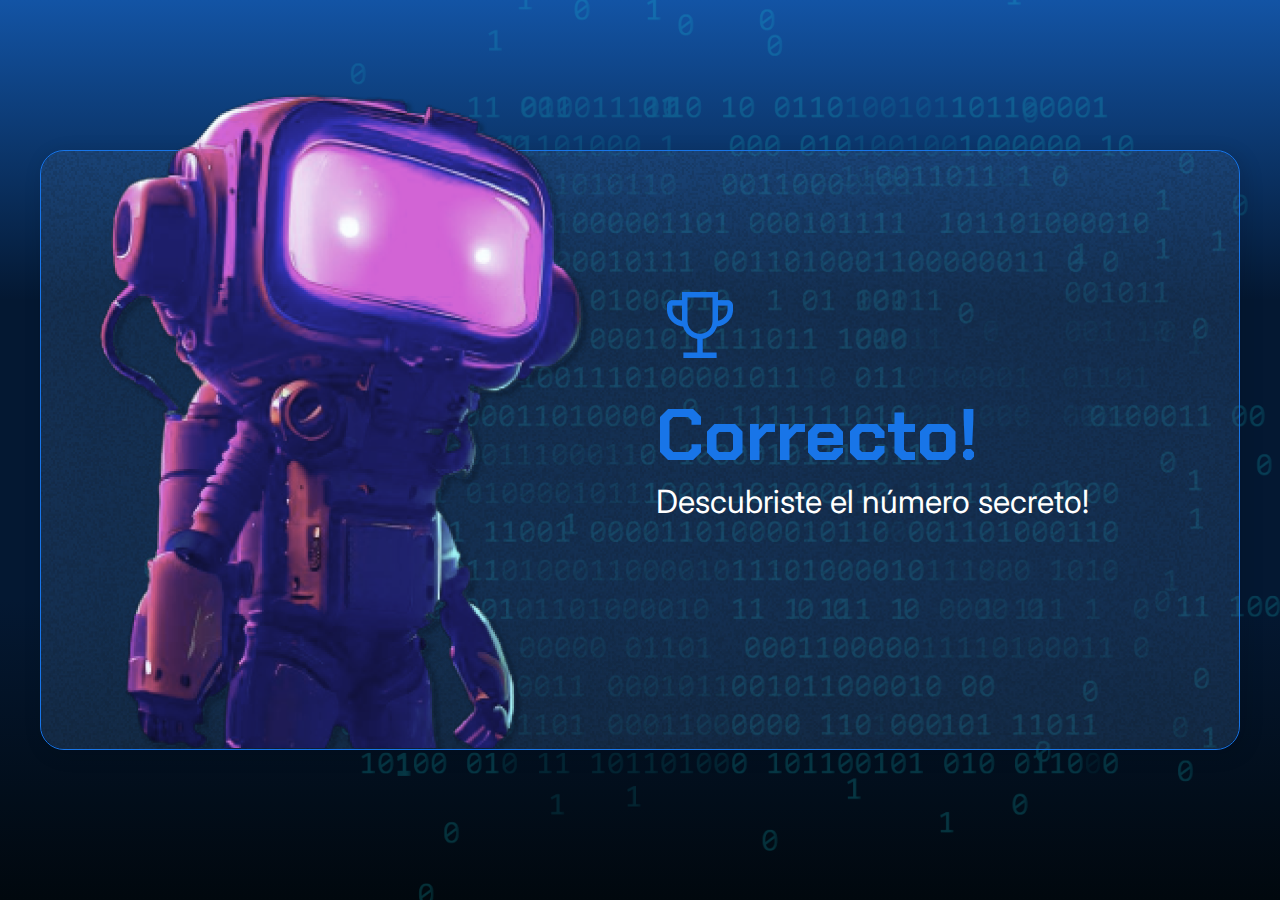
<file: 2034-logica-programacion-1-Aula1/index.html>
<!DOCTYPE html>
<html lang="es-mx">

<head>
    <meta charset="UTF-8">
    <meta name="viewport" content="width=device-width, initial-scale=1.0">
    <link rel="preconnect" href="https://fonts.googleapis.com">
    <link rel="preconnect" href="https://fonts.gstatic.com" crossorigin>
    <link href="https://fonts.googleapis.com/css2?family=Chakra+Petch:wght@700&family=Inter:wght@400;700&display=swap"
        rel="stylesheet">
    <link rel="stylesheet" href="style.css">
    <title>JS Game</title>
</head>

<body>
    <div class="container">
        <div class="container__contenido">
            <img src="./img/robot.png" alt="Robot" class="container__imagen-robot" />
            <div class="container__informaciones">
                <img src="./img/trophy.png" alt="Icono de trofeo" />
                 <div class="container__texto">
                    <h1><span class="container__texto-azul">Correcto!</span></h1>
                    <h2>Descubriste el número secreto!</h2>
                </div>
            </div>
        </div>
    </div>
    <script src="app.js"></script> <!-- Aqí estamos enlazando el archivo JS -->
</body>
</html>
</file>
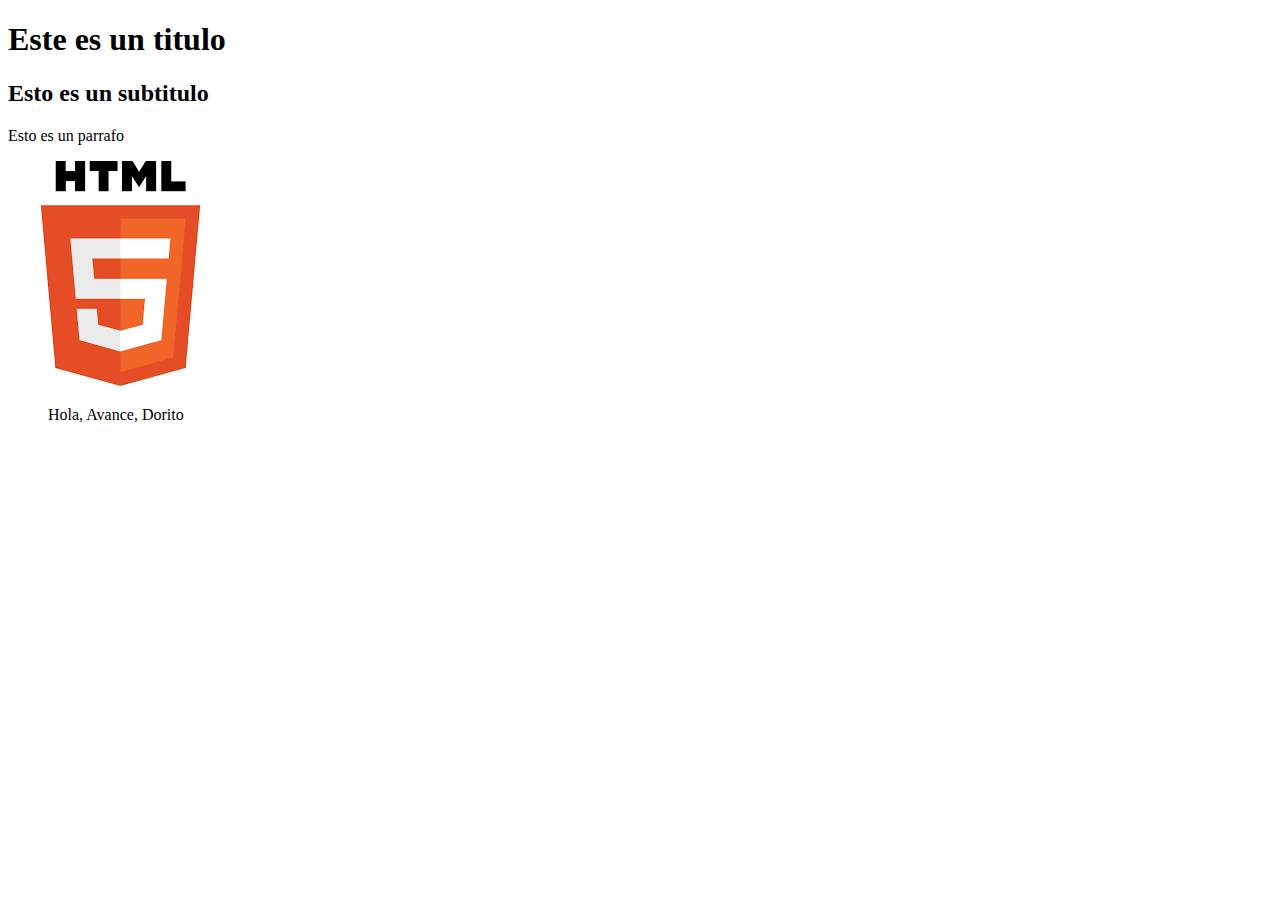
<file: Curso de HTML/index.html>
<!DOCTYPE html>
<html lang="en">
<head>
    <meta charset="UTF-8">
    <meta name="viewport" content="width=device-width, initial-scale=1.0">
    <title>Curso</title>
    <h1> Este es un titulo</h1>
    <h2>Esto es un subtitulo</h2>
    <p>Esto es un parrafo</p>

</head>
<body>

    <img src="html-5.png" alt="Logo de HTML 5">
<ol>Hola, Avance, Dorito</ol>

<header></header>
<main></main>

<footer></footer>

</body>
</html>
</file>
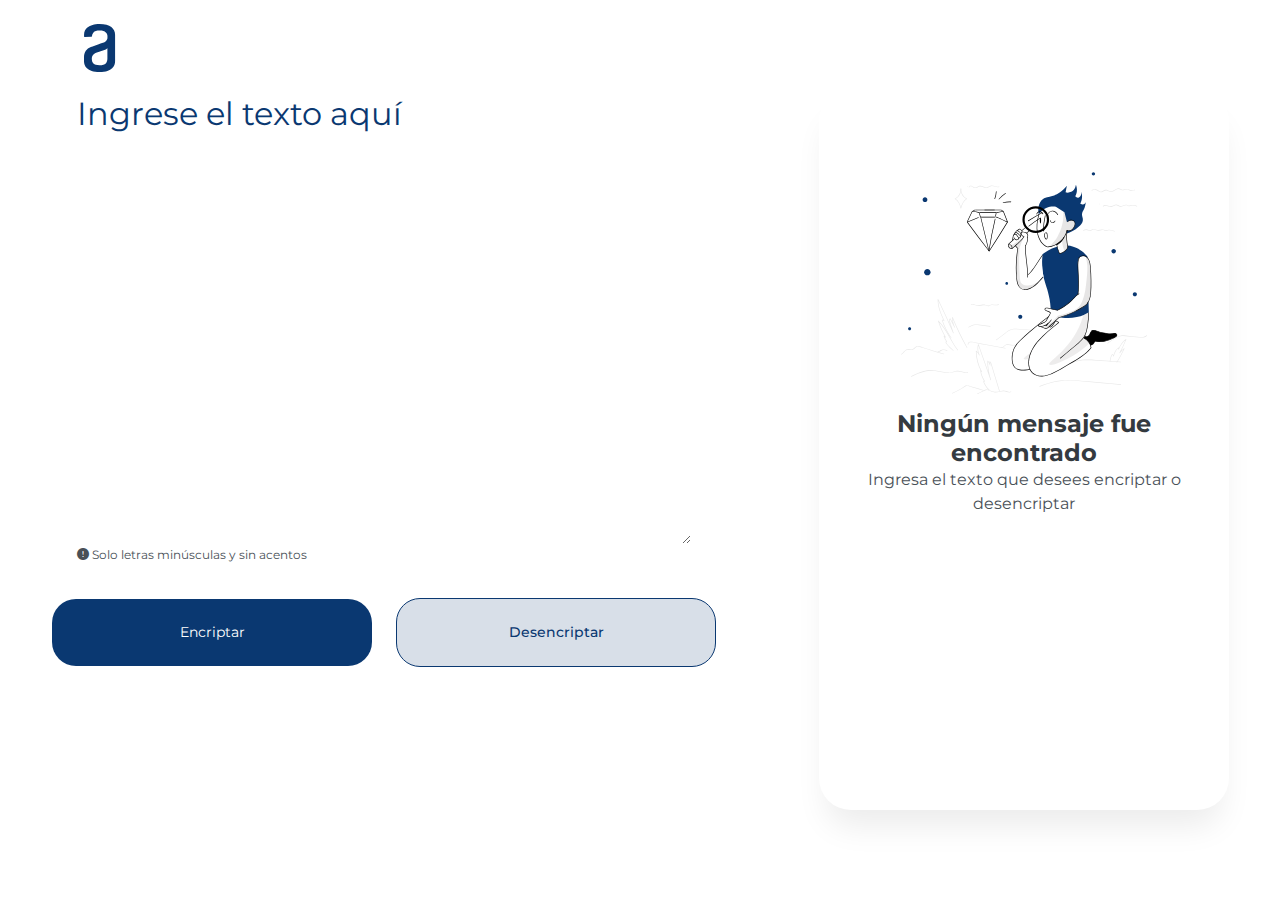
<file: Encriptador/index.html>
<!DOCTYPE html>
<html lang="es">
  <head>
    <meta charset="UTF-8" />
    <meta name="viewport" content="width=device-width, initial-scale=1.0" />

    <!-- === Global CSS === -->
    <link
      href="https://cdn.jsdelivr.net/npm/bootstrap-icons@1.10.0/font/bootstrap-icons.css"
      rel="stylesheet"
    />
    <link rel="icon" type="image/x-icon" href="assets/icon.ico">
    <link rel="stylesheet" href="css/global.css" />

    <!-- === CSS RESPONSIVE === -->
    <link
      rel="stylesheet"
      href="css/desktop.css"
      media="screen and (min-width: 1024px)"
    />
    <link
      rel="stylesheet"
      href="css/tablet.css"
      media="screen and (min-width: 481px) and (max-width: 1023px)"
    />
    <link
      rel="stylesheet"
      href="css/movil.css"
      media="screen and (max-width: 480px)"
    />

    <title>Encriptador</title>
  </head>
  <body>
    <!-- === Welcome to my code === -->

    <header>
      <img src="assets/logo.svg" alt="Image_Alura" class="logo_search" />
    </header>

    <main class="main_father">
      <section class="child_main">
        <div class="div_area">
          <textarea
            name=""
            id="text_input"
            cols="30"
            rows="10"
            placeholder="Ingrese el texto aquí"
          ></textarea>
          <label for="text_input" id="allowed_text">
            <i class="bi bi-exclamation-circle-fill"></i> Solo letras minúsculas
            y sin acentos
          </label>
        </div>

        <div class="div_input">
          <input
            type="button"
            value="Encriptar"
            id="encriptar"
            onclick="encriptar()"
          />
          <input
            type="button"
            value="Desencriptar"
            id="desencriptar"
            onclick="desencriptar()"
          />
        </div>
      </section>

      <section class="child_message">
        <div class="div_area_search">
          <img src="assets/Muñeco.svg" alt="" width="75%" id="doll" />
          <div class="search_message">
            <p class="text_interactive" id="text_result">
              Oye, no deberías hacer eso.
            </p>
            <h3 class="text_static_tittle" id="title_message">
              Ningún mensaje fue encontrado
            </h3>
            <p class="text_static" id="error_message">
              Ingresa el texto que desees encriptar o desencriptar
            </p>
          </div>
          <button
            class="button_copy"
            id="button_interactive"
            onclick="copiarTexto()"
          >
            Copiar
          </button>
        </div>
      </section>
    </main>
    

    <script src="Js/script.js"></script>
    <script src="Js/shake.js"></script>
  </body>
</html>
</file>
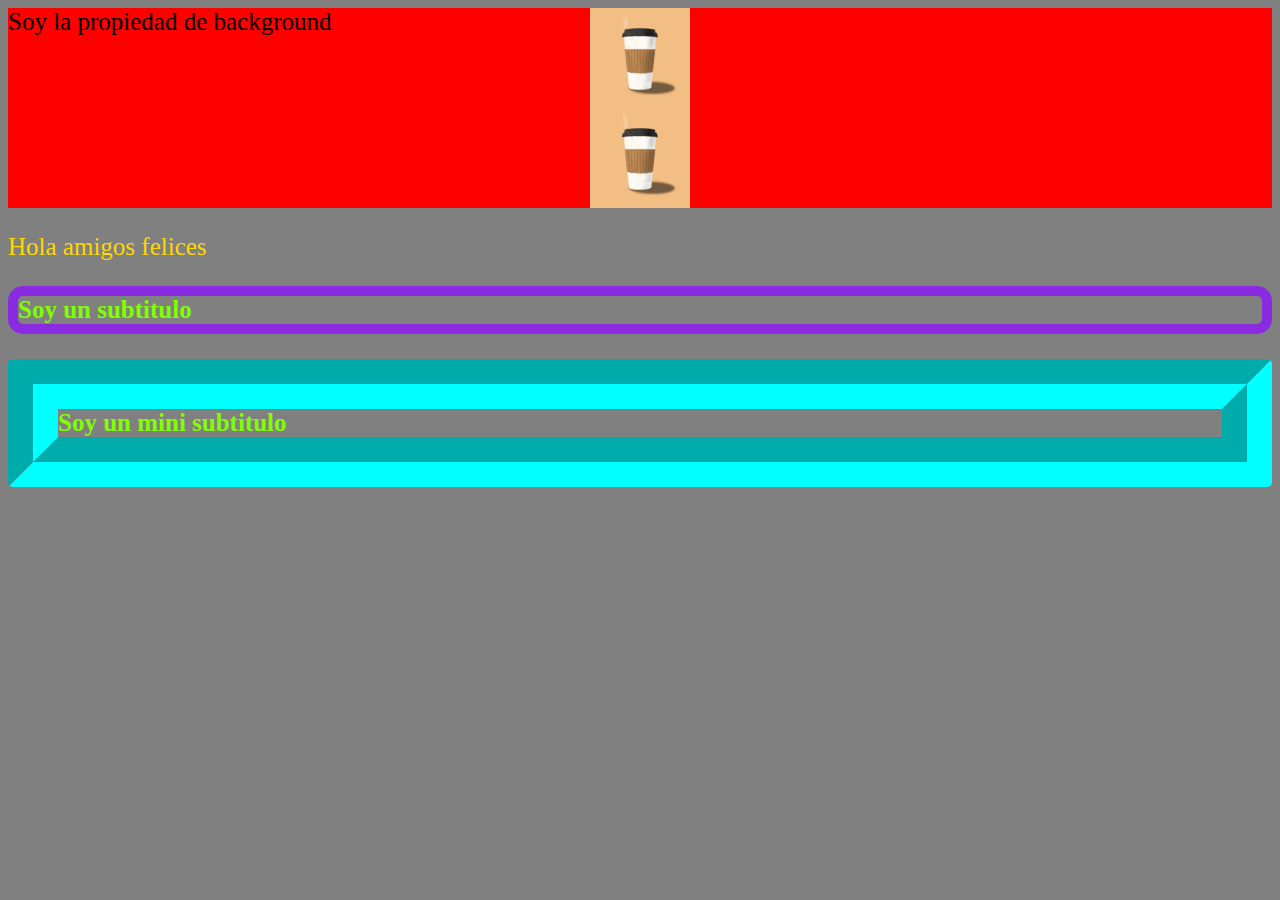
<file: Pruebas/index.html>
<!DOCTYPE html>
<html lang="es-mx">
<head>

    <title>Curso HTML</title>
    <!--Con la etiqueta de link agregamos la ruta de nuestro archivo para que exista la comunicacnión entre ellos-->
    <link rel="stylesheet" href="style.css">
</head>
<body>
    <article id="fondo">
            Soy la propiedad de background
    </article>
        
        <!-- <h1 class="color">Propiedad color</h1>
        <h1 id="titulo"> Hola amigos </h1>
        <p class="parrafo">Este es un parrafo</p>
        <p class="parrafo especial">Este es u n parrafo</p>
        <p class="especial">Este es un parrafo</p> -->
    <div>
        <p>Hola amigos felices</p>
        <h2>Soy un subtitulo</h2>
        <h3>Soy un mini subtitulo</h3>
    </div>

</body>
</html>
</file>
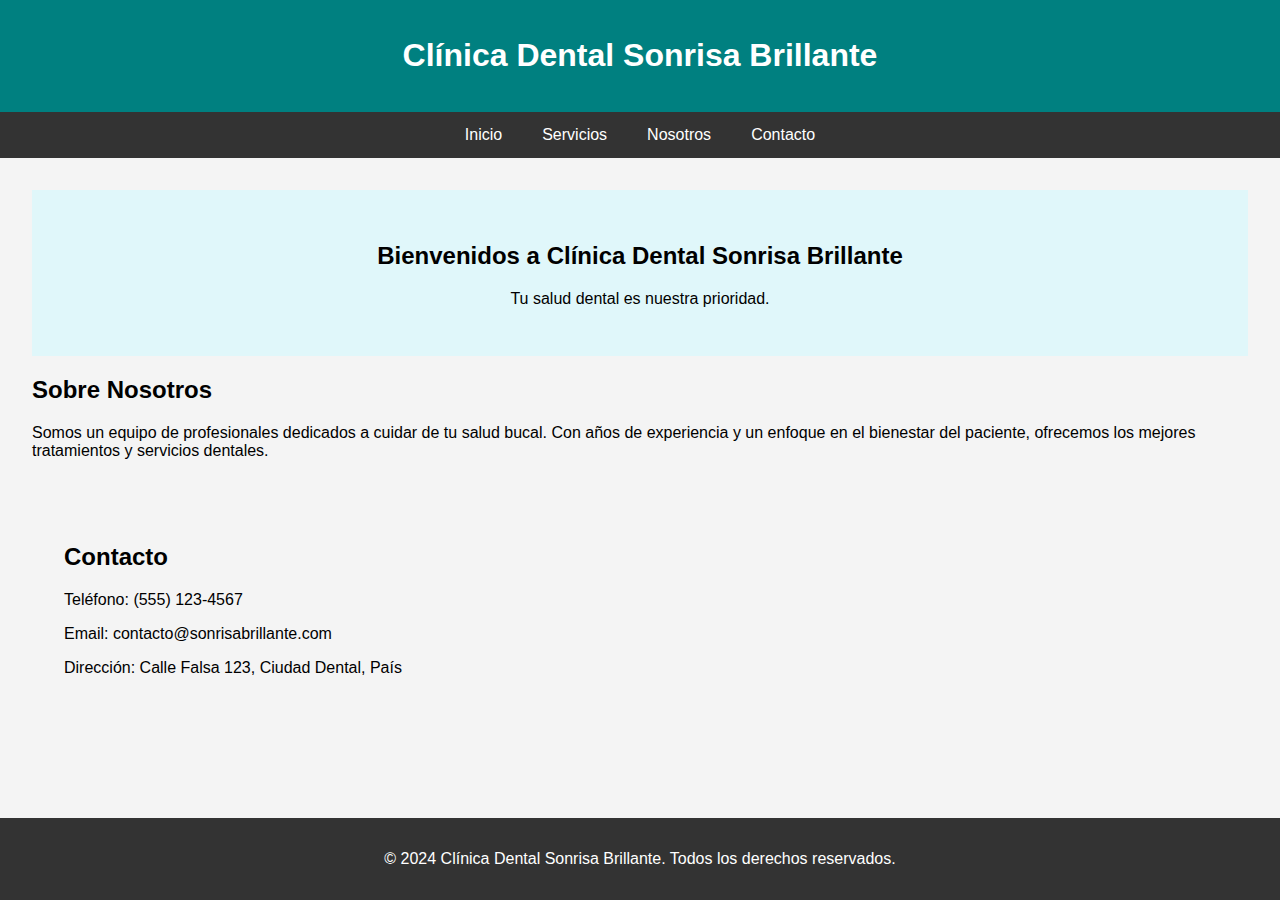
<file: Paginas/Pagina Dental/index.html>
<!DOCTYPE html>
<html lang="es-mx">
<head>
    <meta charset="UTF-8">
    <meta name="viewport" content="width=device-width, initial-scale=1.0">
    <title>Clínica Dental Sonrisa Brillante</title>
    <link rel="stylesheet" href="style.css">
</head>
<body>
    <header>
        <h1>Clínica Dental Sonrisa Brillante</h1>
    </header>
    <nav>
        <a href="index.html">Inicio</a>
        <a href="servicios.html">Servicios</a>
        <a href="nosotros.html">Nosotros</a>
        <a href="contacto.html">Contacto</a>
    </nav>
    <div class="container">
        <section id="inicio" class="hero">
            <h2>Bienvenidos a Clínica Dental Sonrisa Brillante</h2>
            <p>Tu salud dental es nuestra prioridad.</p>
        </section>
        <section id="nosotros" class="about">
            <h2>Sobre Nosotros</h2>
            <p>Somos un equipo de profesionales dedicados a cuidar de tu salud bucal. Con años de experiencia y un enfoque en el bienestar del paciente, ofrecemos los mejores tratamientos y servicios dentales.</p>
        </section>
        <section id="contacto" class="contact">
            <h2>Contacto</h2>
            <p>Teléfono: (555) 123-4567</p>
            <p>Email: contacto@sonrisabrillante.com</p>
            <p>Dirección: Calle Falsa 123, Ciudad Dental, País</p>
        </section>
    </div>
    <footer>
        <p>&copy; 2024 Clínica Dental Sonrisa Brillante. Todos los derechos reservados.</p>
    </footer>
</body>
</html>
</file>
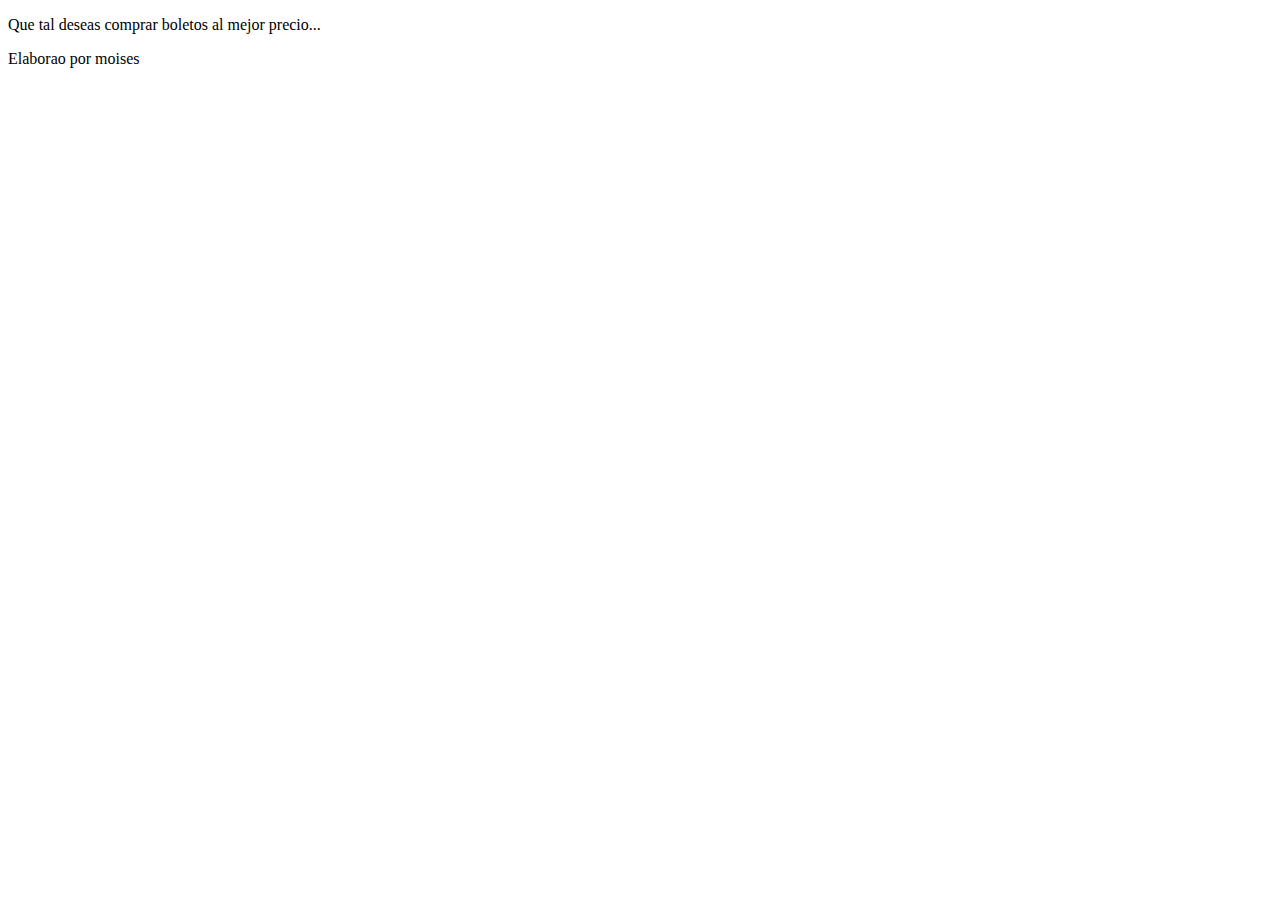
<file: Paginas/Pagina/index.html>
<!DOCTYPE html>
<html lang="en">
<head>
    <meta charset="UTF-8">
    <meta name="viewport" content="width=device-width, initial-scale=1.0">
    <title>Compra de boletos</title>
    <link rel="stylesheet" href="">
    <div>
    <p>Que tal deseas comprar boletos al mejor precio...</p>
    </div>
</head>
<body>
    <header></header>








</body>
    <footer>Elaborao por moises</footer>
</html>
</file>
<file: 2034-logica-programacion-1-Aula1/style.css>
* {
    box-sizing: border-box;
    margin: 0;
    padding: 0;
    color: white;
}

body {
    background: linear-gradient(#1354A5 0%, #041832 33.33%, #041832 66.67%, #01080E 100%);
    height: 100vh;
    display: flex;
    align-items: center;
    justify-content: center;
}


body::before {
    background-image: url("img/code.png");
    background-repeat: no-repeat;
    background-position: right;
    content: "";
    display: block;
    position: absolute;
    width: 100%;
    height: 100%;
    opacity: 0.4;
}

.container {
    width: 1200px;
    height: 600px;
    display: flex;
    align-items: center;
    justify-content: space-between;
    border-radius: 24px;
    border: 1px solid #1875E8;
    box-shadow: 4px 4px 20px 0px rgba(1, 8, 14, 0.15);
    background-image: url("img/Ruido.png");
    background-size: 100% 100%;
    position: relative;
}

.container__contenido {
    display: flex;
    align-items: center;
    position: absolute;
    bottom: 0;
}

.container__informaciones {
    flex: 1;
    padding: 20px;
}

.container__boton {
    border-radius: 16px;
    background: #1875E8;
    padding: 16px 24px;
    width: 100%;
    font-size: 24px;
    font-weight: 700;
    border: none;
    margin-top: 16px;
}

.container__texto {
    margin: 16px 0 16px 0;
}

.container__texto-azul {
    color: #1875E8;
}

h1 {
    font-family: 'Chakra Petch', sans-serif;
    font-size: 72px;
}

h2,
p,
button {
    font-family: 'Inter', sans-serif;
}

h2 {
    font-size: 32px;
    font-weight: 400;
}
</file>
<file: Encriptador/css/global.css>
@import url("https://fonts.googleapis.com/css2?family=Montserrat:ital,wght@0,100..900;1,100..900&display=swap");

* {
  box-sizing: border-box;
  margin: 0;
  padding: 0;
  font-family: "Montserrat", sans-serif;
}

html {
  font-size: 16px;
}

body {
  height: 100vh;
  width: 100vw;
}

@media screen and (max-height: 720px) {
  html {
    font-size: 12px;
  }
  body header img.logo_search {
    width: 70px;
    height: auto;
    margin: 10px;
  }
  section div.search_message h3.text_static_tittle {
    margin-top: 0;
    width: 100%;
  }
  section div.div_area_search {
    height: 110%;
  }
  section button.button_copy {
    transition: all 0.8s;
    padding: 15px 10px;
    width: 40%;
  }
 
}
</file>
<file: Encriptador/css/desktop.css>
header,
footer {
  height: 10vh;
}

main {
  height: 80vh;
}

/* === Logo Alura === */
header img.logo_search {
  margin: 1.5rem 0 1rem 2.5rem;
}

/* === Primera sección === */
section.child_main {
  width: 60%;
  height: 100%;
  float: left;
}

div.div_area {
  width: 80%;
  height: 70%;
  margin: 0 auto;
}

/* === Texarea y label === */
div.div_area textarea {
  display: block;
  height: 90%;
  min-height: 90%;
  max-height: 90%;
  width: 100%;
  min-width: 50%;
  max-width: 100%;
  border: none;
  outline: none;
  font-size: 2rem;
  color: #0a3871;
}

div.div_area textarea::placeholder {
  line-height: 3rem;
  color: #0a3871;
  font-weight: 400;
}

div.div_area label {
  text-align: center;
  line-height: 1.125rem;
  color: #495057;
  font-size: 0.75rem;
}

/* === Botones ===*/
div.div_input {
  text-align: center;
}

div.div_input input {
  display: inline-block;
  border-radius: 1.5rem;
  padding: 1.5rem;
  margin: 0.25rem 0.625rem;
  width: 20rem;
  line-height: 1.21rem;
  cursor: pointer;
  font-size: 0.85rem;
  transition: all 0.5s;
}

input[type="button"][value="Encriptar"] {
  background-color: #0a3871;
  border: none;
  color: #fff;
  font-weight: 400;
}

input[type="button"][value="Desencriptar"] {
  background-color: #d8dfe8;
  color: #000;
  border: 1px solid #0a3871;
  color: #0a3871;
  font-weight: 500;
}

input[type="button"][value="Desencriptar"]:hover {
  background-color: #f3f5fc;
}

input[type="button"][value="Encriptar"]:hover {
  background-color: #072b61;
}

/* === Segunda sección === */
section.child_message {
  width: 40%;
  height: 100%;
  float: right;
}

div.div_area_search {
  position: relative;
  width: 55%;
  height: 100%;
  margin: 0 auto;
  border-radius: 2rem;
  box-shadow: 0px 24px 32px -8px rgba(0, 0, 0, 0.08);
  text-align: center;
}

section.child_message div.search_message {
  text-align: center;
  padding: 0.75rem 0.75rem;
  height: auto;
  overflow: hidden;
  overflow-y: auto;
}

/* === Scroll bar === */
::-webkit-scrollbar {
  width: 0.625rem;
}

::-webkit-scrollbar-track {
  background: #eff1fa;
}

::-webkit-scrollbar-thumb {
  background: #e9ecf8;
  border-radius: 0.825rem;
}

::-webkit-scrollbar-thumb:hover {
  background: #aab2d58c;
}

/* === Image_Search === */
section.child_message div.div_area_search img {
  margin-top: 20%;
  max-width: 60%;
  height: auto;
}

/* === Text_div === */
div.search_message h3.text_static_tittle {
  color: #343a40;
  font-size: 1.5rem;
  line-height: 1.8rem;
}

div.search_message p.text_static {
  color: #495057;
  margin-top: 0rem; /* === */
  font-size: 1rem;
  line-height: 1.5rem;
}

div.search_message p.text_interactive {
  line-height: 1.8rem;
  color: #0a3871;
  font-weight: 400;
  font-size: 1.4rem;
  text-align: left;
  word-wrap: break-word;
}

/* === Button_copy === */
button.button_copy {
  margin: 0 auto;
  margin-top: 1rem;
  width: 70%;
  border-radius: 24px;
  padding: 24px;
  line-height: 1.21rem;
  cursor: pointer;
  background-color: #fff;
  border: 1px solid #0a3871;
  color: #0a3871;
  text-transform: uppercase;
  font-size: 0.85rem;
  letter-spacing: 0.1rem;
  transition: transform 0.2s ease-in-out;
}

button.button_copy:active {
  transform: scale(0.95);
}



/* === Switch ===  */
.div_area_search > img,
.search_message > h3.text_static_tittle,
.search_message > p.text_static {
  display: inline-block;
}

div.search_message p.text_interactive,
button.button_copy {
  display: none;
}

/* === Interective Text ==== */
#title_message {
  animation: none;
  display: inline-block;
}

#allowed_text {
  animation: none;
  display: inline-block;
}

#text_input::placeholder {
  animation: none;
}

/* === Animación === */
@keyframes shake {
  0%,
  100% {
    transform: translateY(0);
  }
  25% {
    transform: translateY(5px);
  }
  50% {
    transform: translateY(-5px);
  }
  75% {
    transform: translateY(5px);
  }
}

/* === Media Query === */
@media screen and (min-width: 1024px) and (max-width: 1550px) {
  div.div_area_search {
    width: 80%;
  }
}
</file>
<file: Encriptador/css/tablet.css>
header {
  height: 10vh;
}


main {
  height: 85vh;
}

/* === Logo Alura === */
header img.logo_search {
  margin: 1.5rem 0 1rem 2.5rem;
}

/* === Primera sección === */
section.child_main {
  width: 100%;
  height: 60%;
}

div.div_area {
  width: 80%;
  height: 70%;
  margin: 0 auto;
}

/* === Texarea y label === */
div.div_area textarea {
  display: block;
  height: 90%;
  min-height: 90%;
  max-height: 90%;
  width: 100%;
  min-width: 50%;
  max-width: 100%;
  border: none;
  outline: none;
  font-size: 2rem;
  color: #0a3871;
}

div.div_area textarea::placeholder {
  line-height: 3rem;
  color: #0a3871;
  font-weight: 400;
}

div.div_area label {
  text-align: center;
  line-height: 1.125rem;
  color: #495057;
  font-size: 0.75rem;
}

/* === Botones ===*/
div.div_input {
  text-align: center;
}

div.div_input input {
  display: inline-block;
  width: 40%;
  margin-top: 0.625rem;
  border-radius: 1.5rem;
  padding: 1.5rem;
  line-height: 1.21rem;
  cursor: pointer;
  font-size: 0.85rem;
  transition: all 0.5s;
}

input[type="button"][value="Encriptar"] {
  background-color: #0a3871;
  border: none;
  color: #fff;
  font-weight: 400;
}

input[type="button"][value="Desencriptar"] {
  background-color: #d8dfe8;
  color: #000;
  border: 1px solid #0a3871;
  color: #0a3871;
  font-weight: 500;
}

input[type="button"][value="Desencriptar"]:hover {
  background-color: #f3f5fc;
}

input[type="button"][value="Encriptar"]:hover {
  background-color: #072b61;
}

/* === Segunda sección === */
section.child_message {
  width: 100%;
  height: 35%;
}

div.div_area_search {
  position: relative;
  width: 80%;
  height: 100%;
  margin: 0 auto;
  border-radius: 2rem;
  box-shadow: 0px 24px 32px -8px rgba(0, 0, 0, 0.08);
  text-align: center;
  padding: 2rem 2rem 4rem;
}

section.child_message div.search_message {
  height: auto; /* === 67.5%*/
  overflow: hidden;
  overflow-y: auto;
}

/* === Scroll bar === */
::-webkit-scrollbar {
  width: 0.625rem;
}

::-webkit-scrollbar-track {
  background: #eff1fa;
}

::-webkit-scrollbar-thumb {
  background: #e9ecf8;
  border-radius: 0.825rem;
}

::-webkit-scrollbar-thumb:hover {
  background: #aab2d58c;
}

/* === Image_Search === */
section.child_message div.div_area_search img {
  display: none !important;
}

/* === Text_div === */
div.search_message h3.text_static_tittle {
  color: #343a40;
  font-size: 1.5rem;
  line-height: 1.8rem;
  margin-top: 10%;
}

div.search_message p.text_static {
  color: #495057;
  font-size: 1rem;
  line-height: 1.5rem;
}

div.search_message p.text_interactive {
  line-height: 1.8rem;
  color: #0a3871;
  font-weight: 400;
  font-size: 1.4rem;
  text-align: left;
  word-wrap: break-word;
}

/* === Button_copy === */
button.button_copy {
  width: 70%;
  margin: 0 auto;
  margin-top: 0.5rem;
  border-radius: 24px;
  padding: 1.5rem;
  line-height: 1.21rem;
  cursor: pointer;
  background-color: #fff;
  border: 1px solid #0a3871;
  color: #0a3871;
  text-transform: uppercase;
  font-size: 0.85rem;
  letter-spacing: 0.1rem;
  transition: transform 0.2s ease-in-out;
}

button.button_copy:active {
  transform: scale(0.95);
}


/* === Switch === */
.search_message > h3.text_static_tittle,
.search_message > p.text_static {
  display: inline-block;
}

div.search_message p.text_interactive,
button.button_copy {
  display: none;
}

/* === Interective Text ==== */
#title_message {
  animation: none;
  display: inline-block;
}

#allowed_text {
  animation: none;
  display: inline-block;
}

#text_input::placeholder {
  animation: none;
}

/* === Animación === */
@keyframes shake {
  0%,
  100% {
    transform: translateY(0);
  }
  25% {
    transform: translateY(5px);
  }
  50% {
    transform: translateY(-5px);
  }
  75% {
    transform: translateY(5px);
  }
}
</file>
<file: Encriptador/css/movil.css>
header {
  height: 10vh;
}



main {
  height: 85vh;
}

/* === Logo Alura === */
header img.logo_search {
  margin: 1.5rem 0 1rem 0.5rem;
  width: 100px;
  height: auto;
}

/* === Primera sección === */
section.child_main {
  width: 100%;
  height: 55%;
}

div.div_area {
  width: 80%;
  height: 70%;
  margin: 0 auto;
}

/* === Texarea y label === */
div.div_area textarea {
  display: block;
  height: 90%;
  min-height: 90%;
  max-height: 90%;
  width: 100%;
  min-width: 50%;
  max-width: 100%;
  border: none;
  outline: none;
  font-size: 2rem;
  color: #0a3871;
}

div.div_area textarea::placeholder {
  line-height: 3rem;
  color: #0a3871;
  font-weight: 400;
}

div.div_area label {
  text-align: center;
  line-height: 1.125rem;
  color: #495057;
  font-size: 0.75rem;
}

/* === Botones ===*/
div.div_input {
  text-align: center;
}

div.div_input input {
  display: inline-block;
  width: 40%;
  margin-top: 0.625rem;
  border-radius: 1.5rem;
  padding: 1.5rem;
  line-height: 1.21rem;
  cursor: pointer;
  font-size: 0.85rem;
  transition: all 0.5s;
}

input[type="button"][value="Encriptar"] {
  background-color: #0a3871;
  border: none;
  color: #fff;
  font-weight: 400;
}

input[type="button"][value="Desencriptar"] {
  background-color: #d8dfe8;
  color: #000;
  border: 1px solid #0a3871;
  color: #0a3871;
  font-weight: 500;
}

input[type="button"][value="Desencriptar"]:hover {
  background-color: #f3f5fc;
}

input[type="button"][value="Encriptar"]:hover {
  background-color: #072b61;
}

/* === Segunda sección === */
section.child_message {
  width: 100%;
  height: 45%;
}

div.div_area_search {
  position: relative;
  width: 80%;
  height: 95%;
  margin: 0 auto;
  border-radius: 2rem;
  box-shadow: 0px 24px 32px -8px rgba(0, 0, 0, 0.08);
  text-align: center;
  padding: 2rem 2rem 4rem;
}

section.child_message div.search_message {
  height: auto; /* === 67.5%*/
  overflow: hidden;
  overflow-y: auto;
}

/* === Scroll bar === */
::-webkit-scrollbar {
  width: 0.625rem;
}

::-webkit-scrollbar-track {
  background: #eff1fa;
}

::-webkit-scrollbar-thumb {
  background: #e9ecf8;
  border-radius: 0.825rem;
}

::-webkit-scrollbar-thumb:hover {
  background: #aab2d58c;
}

/* === Image_Search === */
section.child_message div.div_area_search img {
  display: none !important;
}

/* === Text_div === */
div.search_message h3.text_static_tittle {
  color: #343a40;
  font-size: 1.5rem;
  line-height: 1.8rem;
  margin-top: 10%;
}

div.search_message p.text_static {
  color: #495057;
  font-size: 1rem;
  line-height: 1.5rem;
}

div.search_message p.text_interactive {
  line-height: 1.8rem;
  color: #0a3871;
  font-weight: 400;
  font-size: 1.4rem;
  text-align: left;
  word-wrap: break-word;
}

/* === Button_copy === */
button.button_copy {
  width: 70%;
  margin: 0 auto;
  margin-top: 0.5rem;
  border-radius: 24px;
  padding: 1.5rem;
  line-height: 1.21rem;
  cursor: pointer;
  background-color: #fff;
  border: 1px solid #0a3871;
  color: #0a3871;
  text-transform: uppercase;
  font-size: 0.85rem;
  letter-spacing: 0.1rem;
  transition: transform 0.2s ease-in-out;
}

button.button_copy:active {
  transform: scale(0.95);
}



/* === Switch === */
.search_message > h3.text_static_tittle,
.search_message > p.text_static {
  display: inline-block;
}

div.search_message p.text_interactive,
button.button_copy {
  display: none;
}

/* === Interective Text ==== */
#title_message {
  animation: none;
  display: inline-block;
}

#allowed_text {
  animation: none;
  display: inline-block;
}

#text_input::placeholder {
  animation: none;
}

/* === Animación === */
@keyframes shake {
  0%,
  100% {
    transform: translateY(0);
  }
  25% {
    transform: translateY(5px);
  }
  50% {
    transform: translateY(-5px);
  }
  75% {
    transform: translateY(5px);
  }
}
</file>
<file: Pruebas/style.css>
body{
    background-color: gray;
}

#titulo{
    color: blueviolet;
}

/*DE ESTA MANERA LE ASGINAMOS A TODAS LAS ETIQUETAS DE P QUE
 TENGAN COMO CLASE "PARRAFO" SE LES AGREGUE LA MISMA CONFIGURACION*/

p.parrafo{
    color: brown;
}

p.especial{ 
    color: darkgoldenrod;
}

/*EN TODAS LAS ETIQUETAS DE DIV QUE CONTENGA <P> 
AGREGALES TAL CONFIGURACION*/

div p{/*CORRESPONDE A  <p>Hola amigos felices</p>*/
    color: gold;

}

/*DE ESTA MANERA LE AGREGAMOS LA MISMA CONFIGURACION A DOS ETIQUETAS 
QUE SE ENCUENTRAN DENTRO DE DIV*/

div h2, h3{
    color: chartreuse;
}
/*SELECTOR UNIVERSAL, NOS PERMITE SELECCIONAR TODOS LOS ELEMENTOS 
QUE TENEMOS DENTRO DEL ARCHIVO*/

*{ 
    font-size: 25px;
    color: black;
}

/*RECORDEMOS QUE LOS CAMBIOS DE COLOR O ALGUN OTRO TIPO DE CAMBIO 
SOLO SE APLICARA A LAS ETIQUETAS QUE NO ESTEN DEFINIDAS CON ALGUNA CARACTERISTICA*/


/*COMO INDICAR COLORES
HEXADECIMAL
1 : color: #000000
Los primeros dos equivalen al rojo
Los de enmeido dos equivalen al verde
Los dos ultimos equivalen al azul


2 : #FFF
Primera letra equivale al rojo
Segunda letra equivale al verde
Tercera letra equovale al azul
*/
/*.color{
    color: #f00;
}
*/
/* AQUI VEMOS LA MEZLCA DE COLORES QUE PODEMOS REALIZAR 
SI SE UTILIZA EL METODO DE RGB PARA ASIGANR UN COLOR
.color{
    color: rgb(red, green, blue);
}
*/
/* h1{
    color: deeppink;
}
 */


/*ASIGANIACION DE BORDES*/

div h2{ /*CORRESPONDE A  <h2>Soy un subtitulo</h2>*/
    /*color: coral;*/
    border: 10px;
    border-style:solid ;
    border-bottom-left-radius: 5px;
    border-color: blueviolet;
    border-radius: 15px;
    border-width: 10px; /*Ancho del borde*/
}   

div h3{/*CORRESPONDE A <h3>Soy un mini subtitulo</h3>*/
    /*color: blue;*/
    border: 10px;
    border-style: groove; /*ESTA LINEA AGREGA EL ESTILO DE BORDE*/
    border-color: aqua; /*ESTA LINEA LE AGREGA UN COLOR AL BORDE*/
    border-radius: 5px; /*ESTA LINEA LE AGREGA UNA FORMA AL BORDE*/
    border-width: 2rem; /*Ancho del borde*/
}

/*TIPOS DE BORDES con border-style:
    dotted
    dashed
    solid
    --- Propiedades ---
    groove            |
    ridge             |
    inset             |
    outset            |
    --- Tridimencional-
    none -> nada
    hidden
*/

#fondo{/*Para seleccionar los ID se debe de poner el simbolo #*/
    /*background-color: rgba(255, 0, 0,0); */
    /*opacity: 3.6; /*Le da una opacidad al elemento completo*/
    height: 200px; /*ALTO DE LA IMAGEN*/
    /*background-image: url('coffee.png');De esta manera mediante la URL conectamos a la imagen con el codigo en css*/
    
        /*
        auto -> Te ajusta de manera automatica la imagen
        cover ->
        contain -> Lo ajusta como un contenedor
        */
    /* background-repeat: repeat-y;
    background-position: center top; */
    background: #f00 url('coffee.png') repeat-y center bottom / 100px 100px; /*Esta es la manera mas facil de poder codificar todo lo que pueda estar dentro de 
    background*/

    
    
}
</file>
<file: Paginas/Pagina Dental/style.css>
body {
    font-family: Arial, sans-serif;
    margin: 0;
    padding: 0;
    background-color: #f4f4f4;
}
header {
    background-color: #008080;
    color: white;
    padding: 1rem 0;
    text-align: center;
}
nav {
    display: flex;
    justify-content: center;
    background-color: #333;
}
nav a {
    color: white;
    padding: 14px 20px;
    text-decoration: none;
    text-align: center;
    border-radius: 15px;
}
nav a:hover {
    background-color: #ddd;
    color: black;
}
.container {
    padding: 2rem;
}
.hero {
    text-align: center;
    padding: 2rem;
    background-color: #e0f7fa;
}
.services, .contact {
    margin: 2rem 0;
    padding: 2rem;
}
footer {
    background-color: #333;
    color: white;
    text-align: center;
    padding: 1rem 0;
    position: fixed;
    bottom: 0;
    width: 100%;
}
</file>
